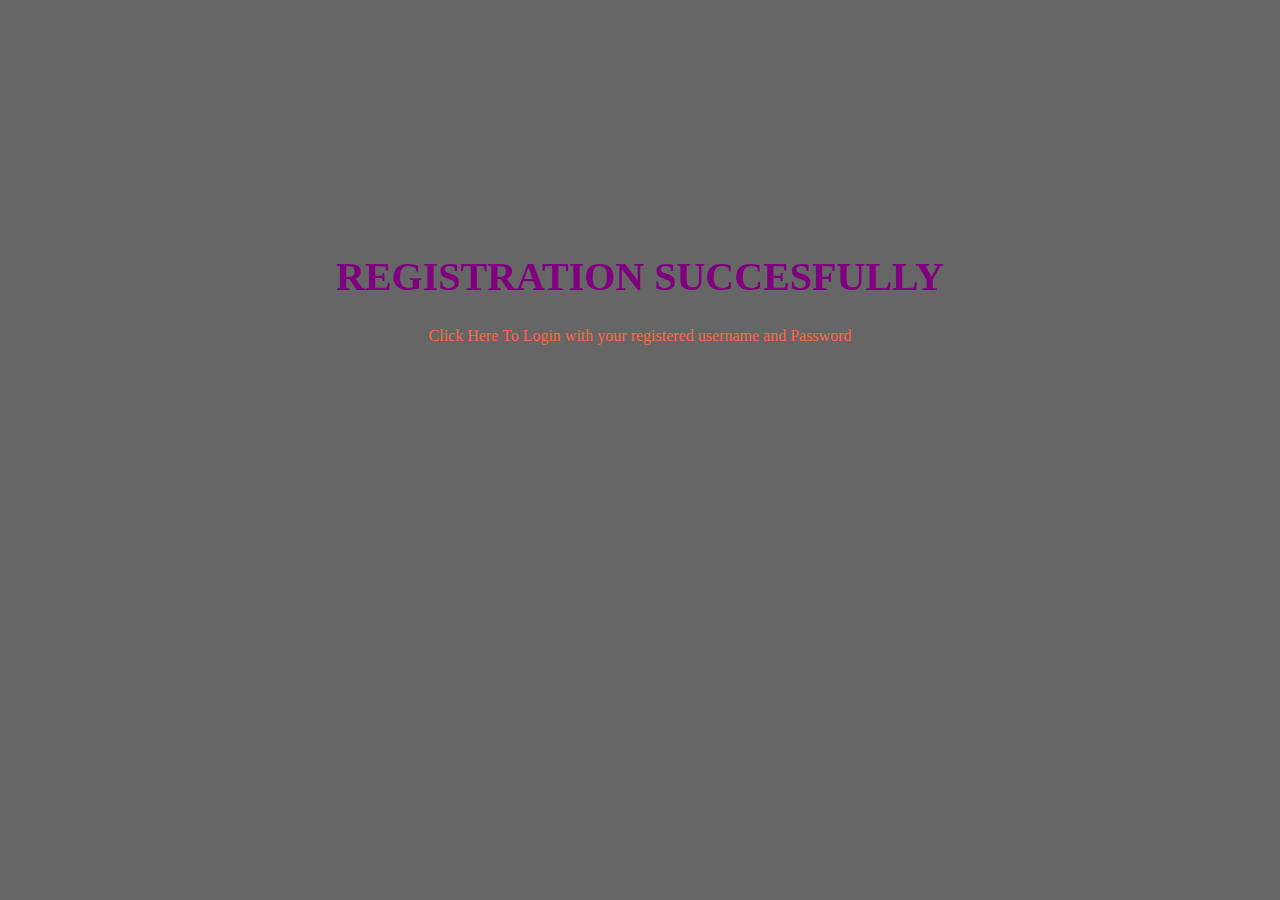
<file: success.html>
<style>
body {
    font-family: 'verdana';
    text-align: center;
    top: 50%;
    background-image: linear-gradient(rgba(0,0,0,0.6), rgba(0,0,0,0.6)),url(https://res.cloudinary.com/akhisulaymaan/image/upload/v1568659398/web-001_____2_ailjds.png);
    /* height: 100vh; */
    background-size: center;
    background-size: cover;

}

a {
    text-decoration: none;
    color: tomato;

}
h1  {
    margin-top: 20%;
    color: purple;
    font-weight: bold;
    font-size: 250%;
}

a:hover {
    color: purple; 
}

</style>

<!doctype html>
<head>
    <title>success</title>
</head>
<body>
    <h1>REGISTRATION SUCCESFULLY</h1>
    <a href="index.html">Click Here To Login with your registered username and Password</a>
</body>
</file>
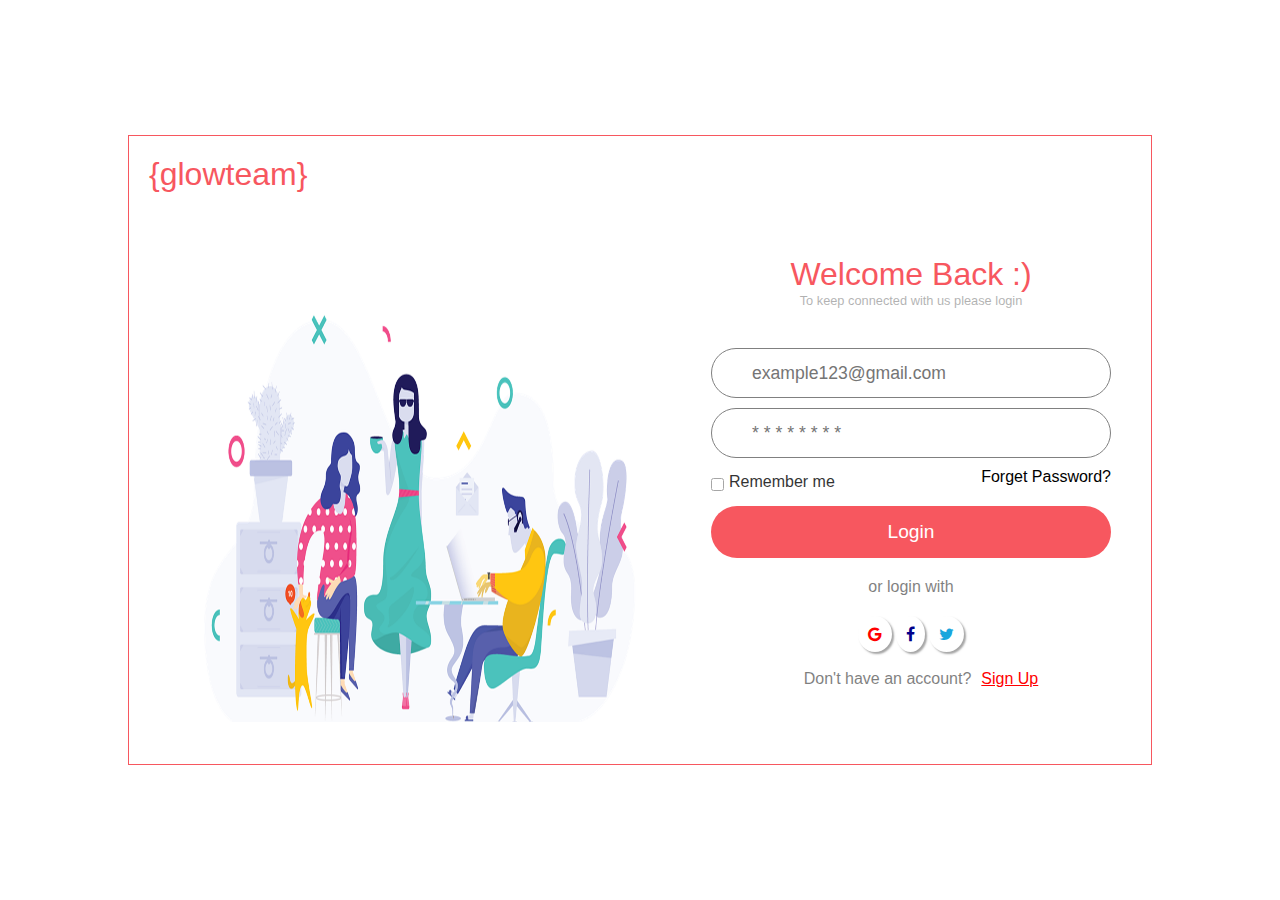
<file: teamGlow.html>
<!DOCTYPE html>
<html lang="en">
<head>
    <meta charset="UTF-8">
    <meta name="viewport" content="width=device-width, initial-scale=1.0">
    <meta http-equiv="X-UA-Compatible" content="ie=edge">
    <title>Login</title>
    <link rel="stylesheet" href="https://cdnjs.cloudflare.com/ajax/libs/font-awesome/4.7.0/css/font-awesome.min.css">
    <script src="https://code.jquery.com/jquery-3.4.1.min.js"></script>    
    <link rel="stylesheet" href="teamGlow.css">

</head>
<body>
        <section class="login-page">
            <section class="sideBar">
                <p>{glowteam}</p>
                <img src="/glowSideBar1.png" alt="">
            </section>
            <section class="login-form">
                <article>
                    <h3>Welcome Back :)</h3>
                    <p>To keep connected with us please login</p>
                </article>
                <form action="" id="form" method="POST">
                    <input type="username" name="username" id="username" class="input" placeholder="example123@gmail.com">
                    <input type="password" name="password" id="password" class="input" placeholder="* * * * * * * *">
                    <span class="checkbox"><input type="checkbox" class="checkbox">Remember me</span>
          


                    <span><a href="forgetPassowrd.html"> Forget Password?</a></span> <br>

                    <input type="submit" value="Login" id="submit">
                    <p>or login with</p>
                    <section class="smLinks">
                        <span class="fa fa-google"></span>
                        <span class="fa fa-facebook"></span>
                        <span class="fa fa-twitter"></span>
                    </section> <br>
                    <span id="noacct">Don't have an account?</span><a href="#">Sign Up</a>
                </form>
            </section>
        </section>
</body>
</html>
</file>
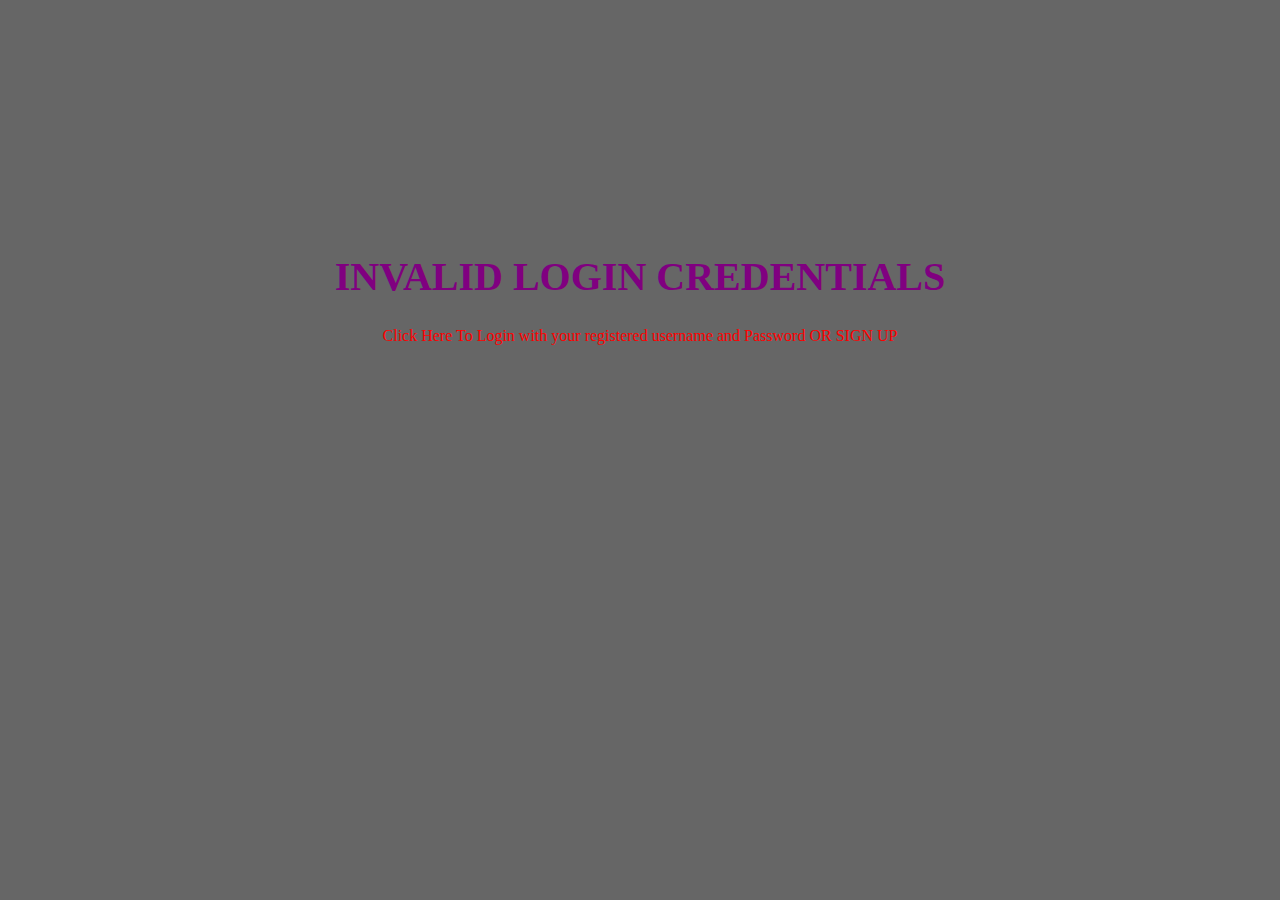
<file: wrong-details.html>
<style>
    body {
        font-family: 'verdana';
        text-align: center;
        top: 50%;
        background-image: linear-gradient(rgba(0,0,0,0.6), rgba(0,0,0,0.6)),url(https://res.cloudinary.com/akhisulaymaan/image/upload/v1568659398/web-001_____2_ailjds.png);
        /* height: 100vh; */
        background-size: center;
        background-size: cover;
    
    }
    
    a {
        text-decoration: none;
        color: red;
    
    }
    h1  {
        margin-top: 20%;
        color: purple;
        font-weight: bold;
        font-size: 250%;
    }
    
    a:hover {
        color: purple; 
    }
    
    </style>
    
    <!doctype html>
    <head>
        <title>account not found</title>
    </head>
    <body>
        <h1>INVALID LOGIN CREDENTIALS</h1>
        <a href="index.html">Click Here To Login with your registered username and Password OR SIGN UP</a>
    </body>
</file>
<file: teamGlow.css>
* {
    margin: 0;
    padding: 0;
    box-sizing: border-box;    
    font-family: 'Trebuchet MS', 'Lucida Sans Unicode', 'Lucida Grande', 'Lucida Sans', Arial, sans-serif;

}

html {
    min-width: 1200px;
}

.login-page {
    width: 80%;
    height: 70vh;
    margin: 15vh auto;
    display: grid;
    grid-template-columns: 2fr 1fr;
    padding: 20px;
    border: 1px solid #f7575f;
}


.sideBar {
    color: #f7575f;
    font-size: 2.0em;
    height: 90%;
    width: 100%;
}

.sideBar img {
    width: 100%;
    height: 100%;
}

.login-form {
    width: 100%;
    height: 100%;
    padding: 30px 20px;
    text-align: center;
    margin-top: 70px;
}

.login-form article h3 {
    color: #f7575f;
    font-weight: 500;
    font-size: 2.0em;

}

.login-form article p {
    opacity: .3;
    font-size: .8em;
    margin-bottom: 40px;
}

.input{
    display: block;
    width: 400px;
    height: 50px;
    padding: 20px;
    padding-left: 40px;
    border: 1px solid grey;
    margin-bottom: 10px;
    border-radius: 100px;
    outline: none;
    font-size: 1.1em;
    font-weight: lighter;

}

.checkbox{
    float: left;
    margin-top: 5px;
    opacity: .8;
    margin-right: 5px;
}


#form span a {
    float: right;
    color: black;
    cursor: pointer;
    text-decoration: none;
}

#submit {
    clear: both;
    display: block;
    margin: 20px auto;
    width: 400px;
    background-color: #f7575f;
    color: white;
    border: none;
    outline: none;
    padding: 15px 40px;
    font-size: 1.2em;
    border-radius: 100px;
}


#form p, #form #noacct {
    opacity: .5;
    margin: 20px;
}

#form a {
    color: red;
    margin-left: -10px;
}



#form .smLinks span{
    border-radius: 50%;
    padding: 10px;
    box-shadow: 2px 2px 2px rgba(128, 128, 128, 0.705);
}

#form .smLinks span:first-of-type {
    color: red;
}
#form .smLinks span:nth-last-of-type(2) {
    color: darkblue
}
#form .smLinks span:last-of-type {
    color: rgb(26, 166, 221);
}
</file>
